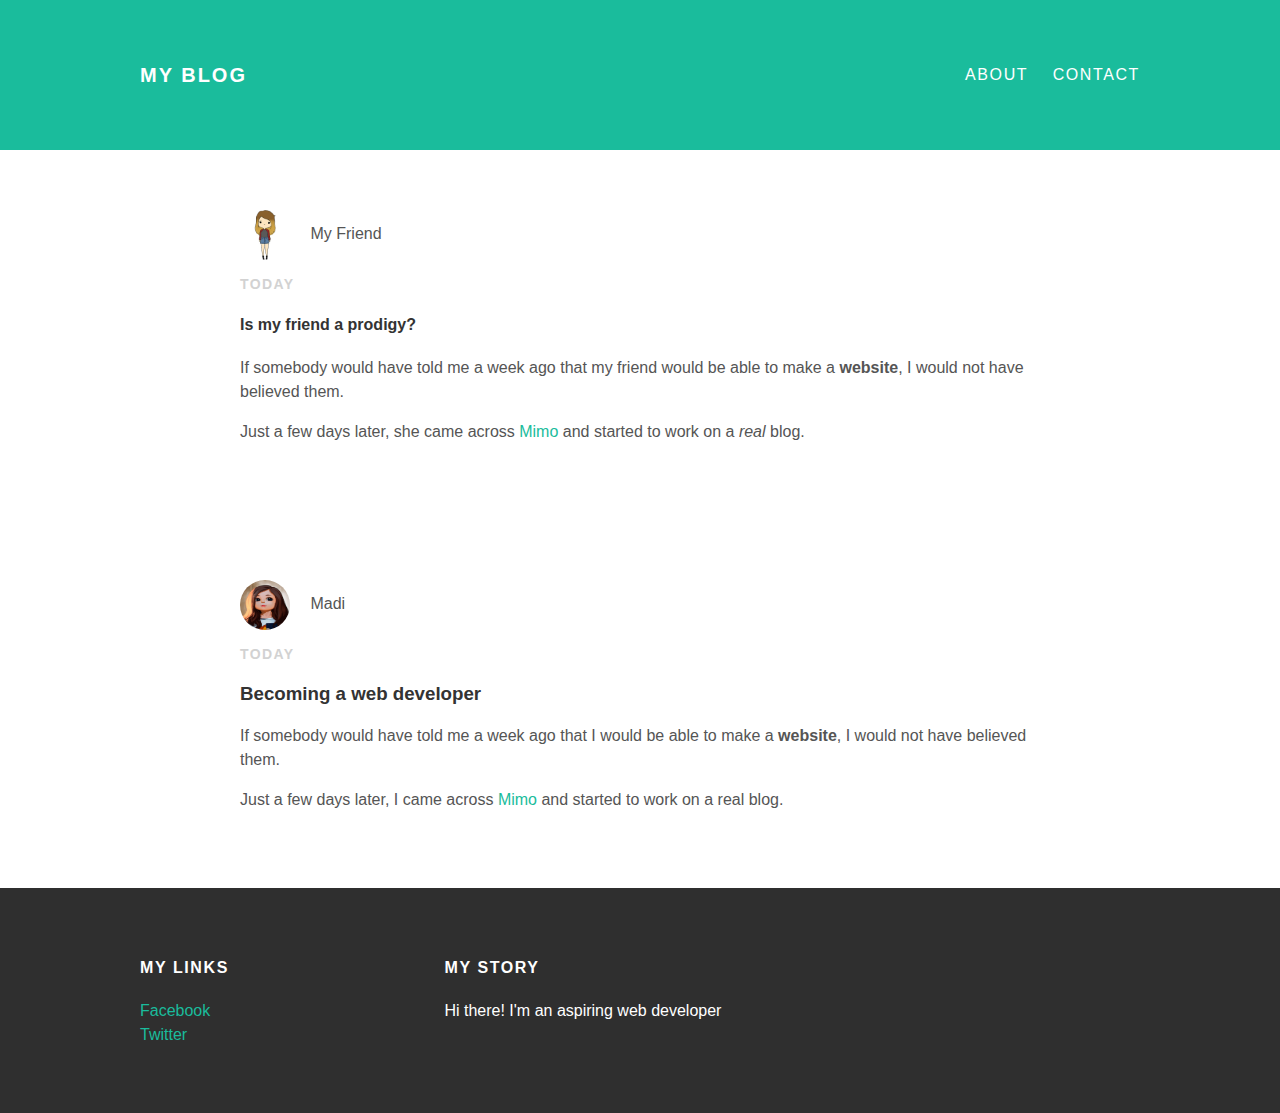
<file: index.html>
<!DOCTYPE html>
<html>
  <head>
    <title>My blog</title>
    <link rel="stylesheet" type="text/css" href="styles.css">
  </head>
  <body>

    <div id="header">
      <div class="container">
        <a id="header-title" href="index.html">My Blog</a>
        <ul id="header-nav">
          <li><a href="about.html">About</a></li>
          <li><a href="mailto:alimadina@mail.ru">Contact</a></li>
        </ul>
      </div>


    </div>
    <div id="content">
      <div class="post-container">
        <div class="post">
          <div class="post-author">
            <img src="friend.jpg">
            <span>My Friend</span>
          </div>
          <p class="post-date">Today</p>
          <h4 class="post-title">Is my friend a prodigy?</h4>
          <div class="post-content">
            <p>If somebody would have told me a week ago that my friend would be able
            to make a <strong>website</strong>, I would not have believed them.</p>
            <p>Just a few days later, she came across <a href="https://getmimo.com">Mimo</a>
               and started to work on a <em>real</em> blog.</p>
          </div>
        </div>
      </div>

      <div class="post-container">
        <div class="post">
          <div class="post-author">
            <img src="me.jpg">
            <span>Madi</span>
          </div>
          <p class="post-date">Today</p>
          <h3 class="post-title">Becoming a web developer</h3>
          <div class="post-content">
            <p>If somebody would have told me a week ago that I would be able
            to make a <strong>website</strong>, I would not have believed them.</p>
            <p>Just a few days later, I came across <a href="https://getmimo.com">Mimo</a>
               and started
            to work on a real blog.</p>
          </div>
        </div>
      </div>
    </div>

    <div id="footer">
      <div class="container">
        <div class="column">
          <h4>My Links</h4>
          <p>
          <a href="https://www.facebook.com">Facebook</a>
        <br>
          <a href="https://www.twitter.com">Twitter</a>
        </p>
        </div>
        <div class="column">
          <h4>My Story</h4>
          <p>Hi there! I'm an aspiring web developer</p>
        </div>
      </div>
    </div>
  </body>
</html>
</file>
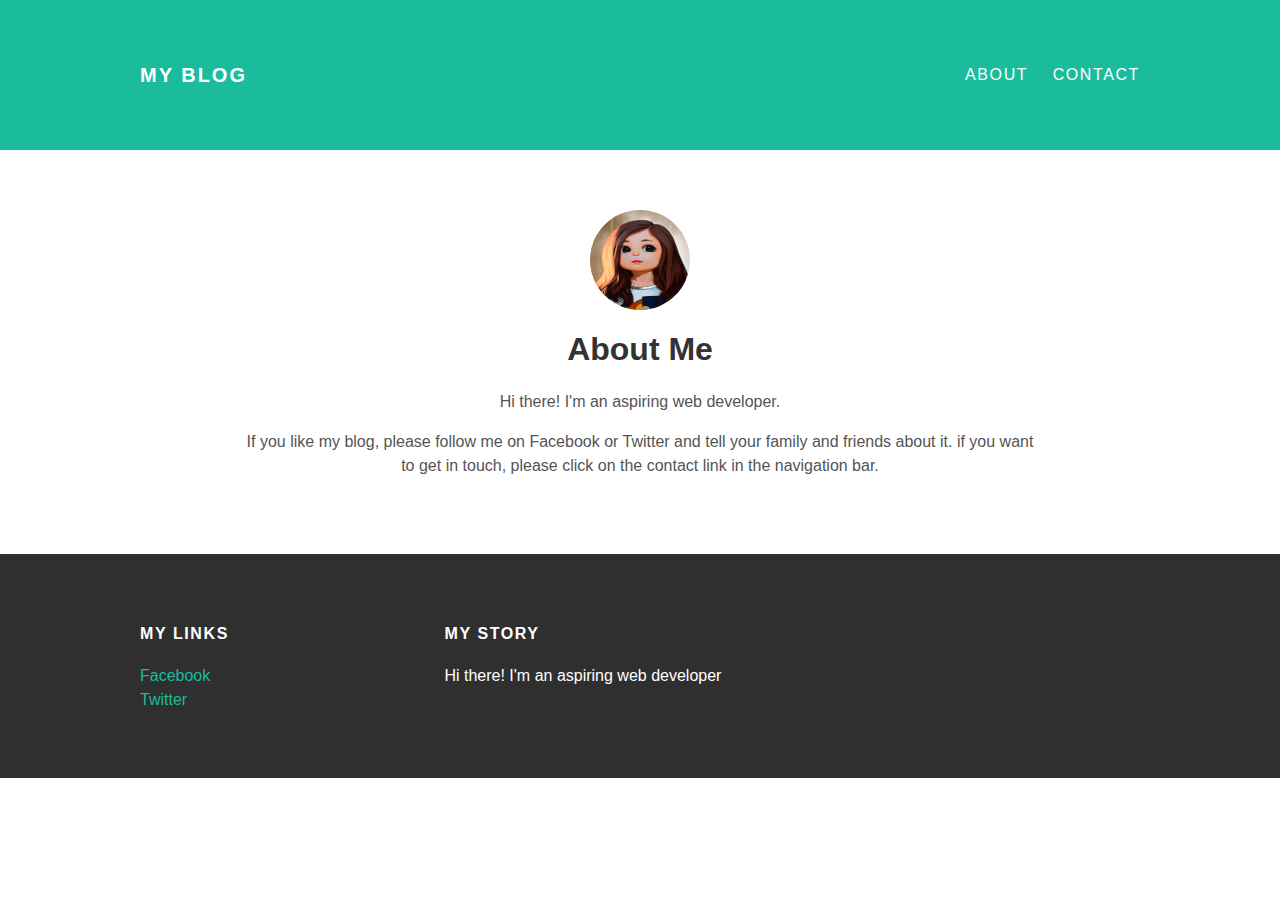
<file: about.html>
<!DOCTYPE html>
<html>
  <head>
    <title>My blog</title>
    <link rel="stylesheet" type="text/css" href="styles.css">
  </head>
  <body>

    <div id="header">
      <div class="container">
        <a id="header-title" href="index.html">My Blog</a>
        <ul id="header-nav">
          <li><a href="about.html">About</a></li>
          <li><a href="alimadina@mail.ru">Contact</a></li>
        </ul>
      </div>
    </div>


    <div id="content">
      <div class="container">
        <div class="about">
          <div class="about-author">
            <img src="me.jpg">
          </div>
          <h1 class="about-title">About Me</h1>
          <div class="about-content">
            <p>Hi there! I'm an aspiring web developer.</p>
            <p>If you like my blog, please follow me on Facebook or Twitter
            and tell your family and friends about it. if you want to get
          in touch, please click on the contact link in the navigation bar.</p>
          </div>
        </div>
      </div>
    </div>



    <div id="footer">
      <div class="container">
        <div class="column">
          <h4>My Links</h4>
          <p>
          <a href="https://www.facebook.com">Facebook</a>
        <br>
          <a href="https://www.twitter.com">Twitter</a>
        </p>
        </div>
        <div class="column">
          <h4>My Story</h4>
          <p>Hi there! I'm an aspiring web developer</p>
        </div>
      </div>
    </div>
  </body>
</html>
</file>
<file: styles.css>
@import url (http://fonts.googleapis.com/css?family=Montserrat:400,700);



body {
  color: #555;
  margin: 0;
  font-family: 'Montserrat', sans-serif;

}

#header {
  background-color: #1abc9c;
  height: 150px;
  line-height: 150px;
}

#header a {
  color: white;
  text-decoration: none;
  text-transform: uppercase;
  letter-spacing: 0.1em;
}

#header a:hover {
  color: #222;
}
#header-title {
  display: block;
  float: left;
  font-size: 20px;
  font-weight: bold;
}

#header-nav {
  display: block;
  float: right;
  margin-top: 0;
}

#header-nav li {
  display: inline;
  padding-left: 20px;
}

.container {
  max-width: 1000px;
  margin: 0 auto;
}

#footer {
  background-color: #2f2f2f;
  padding: 50px 0;
}

.column {
  min-width: 300px;
  display: inline-block;
  vertical-align: top;
}

#footer h4 {
  color: white;
  text-transform: uppercase;
  letter-spacing: 0.1em;
}

#footer p {
  color: white;
}

a {
  color: #1abc9c;
  text-decoration: none;
}

a:hover {
  color: F6A623;
}

.post, .about {
  max-width: 800px;
  margin: 0 auto;
  padding: 60px 0;
}

.post-author img {
  width: 50px;
  height: 50px;
  vertical-align: middle;
}

.about-author img {
  width: 100px;
  height: 100px;
  vertical-align: middle;
}

.post-author span {
  margin-left: 16px;
}

.post-author span {
  margin-left: 16px;
}

.post-date {
  color: #D2D2D2;
  font-size: 14px;
  font-weight: bold;
  text-transform: uppercase;
  letter-spacing: 0.1em;
}

h1, h2, h3, h4 {
  color: #333;
}

p {
  line-height: 1.5
}

.about {
  text-align: center;
}

.post-author img, .about-author img {
  border-radius: 50%;
}

.post-container: nth-child(even) {
  background-color: #2f2f2f;
}
</file>
